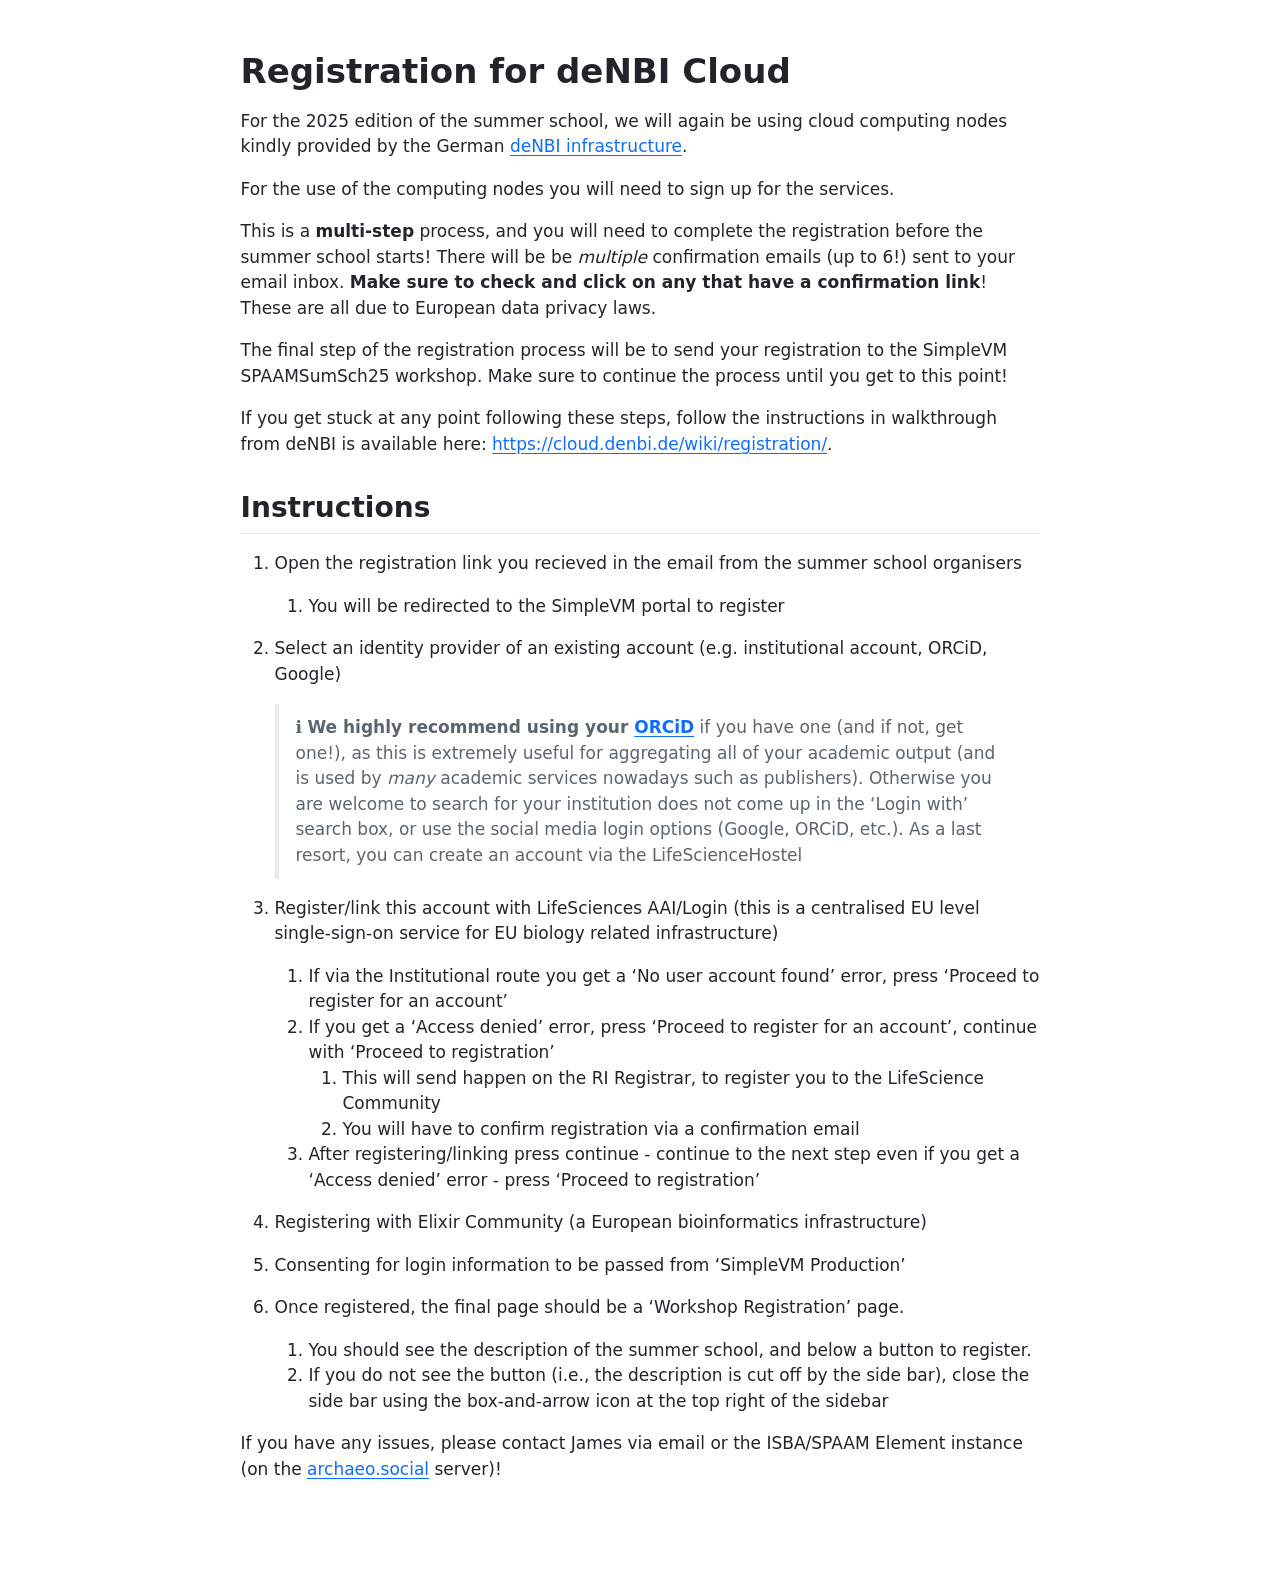
<file: docs/2025/denbi-registration.html>
<!DOCTYPE html>
<html xmlns="http://www.w3.org/1999/xhtml" lang="en" xml:lang="en"><head>

<meta charset="utf-8">
<meta name="generator" content="quarto-1.4.553">

<meta name="viewport" content="width=device-width, initial-scale=1.0, user-scalable=yes">


<title>denbi-registration</title>
<style>
code{white-space: pre-wrap;}
span.smallcaps{font-variant: small-caps;}
div.columns{display: flex; gap: min(4vw, 1.5em);}
div.column{flex: auto; overflow-x: auto;}
div.hanging-indent{margin-left: 1.5em; text-indent: -1.5em;}
ul.task-list{list-style: none;}
ul.task-list li input[type="checkbox"] {
  width: 0.8em;
  margin: 0 0.8em 0.2em -1em; /* quarto-specific, see https://github.com/quarto-dev/quarto-cli/issues/4556 */ 
  vertical-align: middle;
}
</style>


<script src="denbi-registration_files/libs/clipboard/clipboard.min.js"></script>
<script src="denbi-registration_files/libs/quarto-html/quarto.js"></script>
<script src="denbi-registration_files/libs/quarto-html/popper.min.js"></script>
<script src="denbi-registration_files/libs/quarto-html/tippy.umd.min.js"></script>
<script src="denbi-registration_files/libs/quarto-html/anchor.min.js"></script>
<link href="denbi-registration_files/libs/quarto-html/tippy.css" rel="stylesheet">
<link href="denbi-registration_files/libs/quarto-html/quarto-syntax-highlighting.css" rel="stylesheet" id="quarto-text-highlighting-styles">
<script src="denbi-registration_files/libs/bootstrap/bootstrap.min.js"></script>
<link href="denbi-registration_files/libs/bootstrap/bootstrap-icons.css" rel="stylesheet">
<link href="denbi-registration_files/libs/bootstrap/bootstrap.min.css" rel="stylesheet" id="quarto-bootstrap" data-mode="light">


</head>

<body class="fullcontent">

<div id="quarto-content" class="page-columns page-rows-contents page-layout-article">

<main class="content" id="quarto-document-content">




<section id="registration-for-denbi-cloud" class="level1">
<h1>Registration for deNBI Cloud</h1>
<p>For the 2025 edition of the summer school, we will again be using cloud computing nodes kindly provided by the German <a href="https://www.denbi.de/cloud">deNBI infrastructure</a>.</p>
<p>For the use of the computing nodes you will need to sign up for the services.</p>
<p>This is a <strong>multi-step</strong> process, and you will need to complete the registration before the summer school starts! There will be be <em>multiple</em> confirmation emails (up to 6!) sent to your email inbox. <strong>Make sure to check and click on any that have a confirmation link</strong>! These are all due to European data privacy laws.</p>
<p>The final step of the registration process will be to send your registration to the SimpleVM SPAAMSumSch25 workshop. Make sure to continue the process until you get to this point!</p>
<p>If you get stuck at any point following these steps, follow the instructions in walkthrough from deNBI is available here: <a href="https://cloud.denbi.de/wiki/registration/">https://cloud.denbi.de/wiki/registration/</a>.</p>
<section id="instructions" class="level2">
<h2 class="anchored" data-anchor-id="instructions">Instructions</h2>
<ol type="1">
<li><p>Open the registration link you recieved in the email from the summer school organisers <!-- This link should come from the SimpleVM workshop overview page - NOT on the central deNBI portal!--></p>
<ol type="1">
<li>You will be redirected to the SimpleVM portal to register</li>
</ol></li>
<li><p>Select an identity provider of an existing account (e.g.&nbsp;institutional account, ORCiD, Google)</p>
<blockquote class="blockquote">
<p>ℹ️ <strong>We highly recommend using your <a href="https://orcid.org/">ORCiD</a></strong> if you have one (and if not, get one!), as this is extremely useful for aggregating all of your academic output (and is used by <em>many</em> academic services nowadays such as publishers). Otherwise you are welcome to search for your institution does not come up in the ‘Login with’ search box, or use the social media login options (Google, ORCiD, etc.). As a last resort, you can create an account via the LifeScienceHostel</p>
</blockquote></li>
<li><p>Register/link this account with LifeSciences AAI/Login (this is a centralised EU level single-sign-on service for EU biology related infrastructure)</p>
<ol type="1">
<li>If via the Institutional route you get a ‘No user account found’ error, press ‘Proceed to register for an account’</li>
<li>If you get a ‘Access denied’ error, press ‘Proceed to register for an account’, continue with ‘Proceed to registration’
<ol type="1">
<li>This will send happen on the RI Registrar, to register you to the LifeScience Community</li>
<li>You will have to confirm registration via a confirmation email</li>
</ol></li>
<li>After registering/linking press continue - continue to the next step even if you get a ‘Access denied’ error - press ‘Proceed to registration’</li>
</ol></li>
<li><p>Registering with Elixir Community (a European bioinformatics infrastructure)</p></li>
<li><p>Consenting for login information to be passed from ‘SimpleVM Production’</p></li>
<li><p>Once registered, the final page should be a ‘Workshop Registration’ page.</p>
<ol type="1">
<li>You should see the description of the summer school, and below a button to register.</li>
<li>If you do not see the button (i.e., the description is cut off by the side bar), close the side bar using the box-and-arrow icon at the top right of the sidebar</li>
</ol></li>
</ol>
<p>If you have any issues, please contact James via email or the ISBA/SPAAM Element instance (on the <a href="https://www.isbarch.org/chat">archaeo.social</a> server)!</p>
</section>
</section>

</main>
<!-- /main column -->
<script id="quarto-html-after-body" type="application/javascript">
window.document.addEventListener("DOMContentLoaded", function (event) {
  const toggleBodyColorMode = (bsSheetEl) => {
    const mode = bsSheetEl.getAttribute("data-mode");
    const bodyEl = window.document.querySelector("body");
    if (mode === "dark") {
      bodyEl.classList.add("quarto-dark");
      bodyEl.classList.remove("quarto-light");
    } else {
      bodyEl.classList.add("quarto-light");
      bodyEl.classList.remove("quarto-dark");
    }
  }
  const toggleBodyColorPrimary = () => {
    const bsSheetEl = window.document.querySelector("link#quarto-bootstrap");
    if (bsSheetEl) {
      toggleBodyColorMode(bsSheetEl);
    }
  }
  toggleBodyColorPrimary();  
  const icon = "";
  const anchorJS = new window.AnchorJS();
  anchorJS.options = {
    placement: 'right',
    icon: icon
  };
  anchorJS.add('.anchored');
  const isCodeAnnotation = (el) => {
    for (const clz of el.classList) {
      if (clz.startsWith('code-annotation-')) {                     
        return true;
      }
    }
    return false;
  }
  const clipboard = new window.ClipboardJS('.code-copy-button', {
    text: function(trigger) {
      const codeEl = trigger.previousElementSibling.cloneNode(true);
      for (const childEl of codeEl.children) {
        if (isCodeAnnotation(childEl)) {
          childEl.remove();
        }
      }
      return codeEl.innerText;
    }
  });
  clipboard.on('success', function(e) {
    // button target
    const button = e.trigger;
    // don't keep focus
    button.blur();
    // flash "checked"
    button.classList.add('code-copy-button-checked');
    var currentTitle = button.getAttribute("title");
    button.setAttribute("title", "Copied!");
    let tooltip;
    if (window.bootstrap) {
      button.setAttribute("data-bs-toggle", "tooltip");
      button.setAttribute("data-bs-placement", "left");
      button.setAttribute("data-bs-title", "Copied!");
      tooltip = new bootstrap.Tooltip(button, 
        { trigger: "manual", 
          customClass: "code-copy-button-tooltip",
          offset: [0, -8]});
      tooltip.show();    
    }
    setTimeout(function() {
      if (tooltip) {
        tooltip.hide();
        button.removeAttribute("data-bs-title");
        button.removeAttribute("data-bs-toggle");
        button.removeAttribute("data-bs-placement");
      }
      button.setAttribute("title", currentTitle);
      button.classList.remove('code-copy-button-checked');
    }, 1000);
    // clear code selection
    e.clearSelection();
  });
    var localhostRegex = new RegExp(/^(?:http|https):\/\/localhost\:?[0-9]*\//);
    var mailtoRegex = new RegExp(/^mailto:/);
      var filterRegex = new RegExp('/' + window.location.host + '/');
    var isInternal = (href) => {
        return filterRegex.test(href) || localhostRegex.test(href) || mailtoRegex.test(href);
    }
    // Inspect non-navigation links and adorn them if external
 	var links = window.document.querySelectorAll('a[href]:not(.nav-link):not(.navbar-brand):not(.toc-action):not(.sidebar-link):not(.sidebar-item-toggle):not(.pagination-link):not(.no-external):not([aria-hidden]):not(.dropdown-item):not(.quarto-navigation-tool)');
    for (var i=0; i<links.length; i++) {
      const link = links[i];
      if (!isInternal(link.href)) {
        // undo the damage that might have been done by quarto-nav.js in the case of
        // links that we want to consider external
        if (link.dataset.originalHref !== undefined) {
          link.href = link.dataset.originalHref;
        }
      }
    }
  function tippyHover(el, contentFn, onTriggerFn, onUntriggerFn) {
    const config = {
      allowHTML: true,
      maxWidth: 500,
      delay: 100,
      arrow: false,
      appendTo: function(el) {
          return el.parentElement;
      },
      interactive: true,
      interactiveBorder: 10,
      theme: 'quarto',
      placement: 'bottom-start',
    };
    if (contentFn) {
      config.content = contentFn;
    }
    if (onTriggerFn) {
      config.onTrigger = onTriggerFn;
    }
    if (onUntriggerFn) {
      config.onUntrigger = onUntriggerFn;
    }
    window.tippy(el, config); 
  }
  const noterefs = window.document.querySelectorAll('a[role="doc-noteref"]');
  for (var i=0; i<noterefs.length; i++) {
    const ref = noterefs[i];
    tippyHover(ref, function() {
      // use id or data attribute instead here
      let href = ref.getAttribute('data-footnote-href') || ref.getAttribute('href');
      try { href = new URL(href).hash; } catch {}
      const id = href.replace(/^#\/?/, "");
      const note = window.document.getElementById(id);
      if (note) {
        return note.innerHTML;
      } else {
        return "";
      }
    });
  }
  const xrefs = window.document.querySelectorAll('a.quarto-xref');
  const processXRef = (id, note) => {
    // Strip column container classes
    const stripColumnClz = (el) => {
      el.classList.remove("page-full", "page-columns");
      if (el.children) {
        for (const child of el.children) {
          stripColumnClz(child);
        }
      }
    }
    stripColumnClz(note)
    if (id === null || id.startsWith('sec-')) {
      // Special case sections, only their first couple elements
      const container = document.createElement("div");
      if (note.children && note.children.length > 2) {
        container.appendChild(note.children[0].cloneNode(true));
        for (let i = 1; i < note.children.length; i++) {
          const child = note.children[i];
          if (child.tagName === "P" && child.innerText === "") {
            continue;
          } else {
            container.appendChild(child.cloneNode(true));
            break;
          }
        }
        if (window.Quarto?.typesetMath) {
          window.Quarto.typesetMath(container);
        }
        return container.innerHTML
      } else {
        if (window.Quarto?.typesetMath) {
          window.Quarto.typesetMath(note);
        }
        return note.innerHTML;
      }
    } else {
      // Remove any anchor links if they are present
      const anchorLink = note.querySelector('a.anchorjs-link');
      if (anchorLink) {
        anchorLink.remove();
      }
      if (window.Quarto?.typesetMath) {
        window.Quarto.typesetMath(note);
      }
      // TODO in 1.5, we should make sure this works without a callout special case
      if (note.classList.contains("callout")) {
        return note.outerHTML;
      } else {
        return note.innerHTML;
      }
    }
  }
  for (var i=0; i<xrefs.length; i++) {
    const xref = xrefs[i];
    tippyHover(xref, undefined, function(instance) {
      instance.disable();
      let url = xref.getAttribute('href');
      let hash = undefined; 
      if (url.startsWith('#')) {
        hash = url;
      } else {
        try { hash = new URL(url).hash; } catch {}
      }
      if (hash) {
        const id = hash.replace(/^#\/?/, "");
        const note = window.document.getElementById(id);
        if (note !== null) {
          try {
            const html = processXRef(id, note.cloneNode(true));
            instance.setContent(html);
          } finally {
            instance.enable();
            instance.show();
          }
        } else {
          // See if we can fetch this
          fetch(url.split('#')[0])
          .then(res => res.text())
          .then(html => {
            const parser = new DOMParser();
            const htmlDoc = parser.parseFromString(html, "text/html");
            const note = htmlDoc.getElementById(id);
            if (note !== null) {
              const html = processXRef(id, note);
              instance.setContent(html);
            } 
          }).finally(() => {
            instance.enable();
            instance.show();
          });
        }
      } else {
        // See if we can fetch a full url (with no hash to target)
        // This is a special case and we should probably do some content thinning / targeting
        fetch(url)
        .then(res => res.text())
        .then(html => {
          const parser = new DOMParser();
          const htmlDoc = parser.parseFromString(html, "text/html");
          const note = htmlDoc.querySelector('main.content');
          if (note !== null) {
            // This should only happen for chapter cross references
            // (since there is no id in the URL)
            // remove the first header
            if (note.children.length > 0 && note.children[0].tagName === "HEADER") {
              note.children[0].remove();
            }
            const html = processXRef(null, note);
            instance.setContent(html);
          } 
        }).finally(() => {
          instance.enable();
          instance.show();
        });
      }
    }, function(instance) {
    });
  }
      let selectedAnnoteEl;
      const selectorForAnnotation = ( cell, annotation) => {
        let cellAttr = 'data-code-cell="' + cell + '"';
        let lineAttr = 'data-code-annotation="' +  annotation + '"';
        const selector = 'span[' + cellAttr + '][' + lineAttr + ']';
        return selector;
      }
      const selectCodeLines = (annoteEl) => {
        const doc = window.document;
        const targetCell = annoteEl.getAttribute("data-target-cell");
        const targetAnnotation = annoteEl.getAttribute("data-target-annotation");
        const annoteSpan = window.document.querySelector(selectorForAnnotation(targetCell, targetAnnotation));
        const lines = annoteSpan.getAttribute("data-code-lines").split(",");
        const lineIds = lines.map((line) => {
          return targetCell + "-" + line;
        })
        let top = null;
        let height = null;
        let parent = null;
        if (lineIds.length > 0) {
            //compute the position of the single el (top and bottom and make a div)
            const el = window.document.getElementById(lineIds[0]);
            top = el.offsetTop;
            height = el.offsetHeight;
            parent = el.parentElement.parentElement;
          if (lineIds.length > 1) {
            const lastEl = window.document.getElementById(lineIds[lineIds.length - 1]);
            const bottom = lastEl.offsetTop + lastEl.offsetHeight;
            height = bottom - top;
          }
          if (top !== null && height !== null && parent !== null) {
            // cook up a div (if necessary) and position it 
            let div = window.document.getElementById("code-annotation-line-highlight");
            if (div === null) {
              div = window.document.createElement("div");
              div.setAttribute("id", "code-annotation-line-highlight");
              div.style.position = 'absolute';
              parent.appendChild(div);
            }
            div.style.top = top - 2 + "px";
            div.style.height = height + 4 + "px";
            div.style.left = 0;
            let gutterDiv = window.document.getElementById("code-annotation-line-highlight-gutter");
            if (gutterDiv === null) {
              gutterDiv = window.document.createElement("div");
              gutterDiv.setAttribute("id", "code-annotation-line-highlight-gutter");
              gutterDiv.style.position = 'absolute';
              const codeCell = window.document.getElementById(targetCell);
              const gutter = codeCell.querySelector('.code-annotation-gutter');
              gutter.appendChild(gutterDiv);
            }
            gutterDiv.style.top = top - 2 + "px";
            gutterDiv.style.height = height + 4 + "px";
          }
          selectedAnnoteEl = annoteEl;
        }
      };
      const unselectCodeLines = () => {
        const elementsIds = ["code-annotation-line-highlight", "code-annotation-line-highlight-gutter"];
        elementsIds.forEach((elId) => {
          const div = window.document.getElementById(elId);
          if (div) {
            div.remove();
          }
        });
        selectedAnnoteEl = undefined;
      };
        // Handle positioning of the toggle
    window.addEventListener(
      "resize",
      throttle(() => {
        elRect = undefined;
        if (selectedAnnoteEl) {
          selectCodeLines(selectedAnnoteEl);
        }
      }, 10)
    );
    function throttle(fn, ms) {
    let throttle = false;
    let timer;
      return (...args) => {
        if(!throttle) { // first call gets through
            fn.apply(this, args);
            throttle = true;
        } else { // all the others get throttled
            if(timer) clearTimeout(timer); // cancel #2
            timer = setTimeout(() => {
              fn.apply(this, args);
              timer = throttle = false;
            }, ms);
        }
      };
    }
      // Attach click handler to the DT
      const annoteDls = window.document.querySelectorAll('dt[data-target-cell]');
      for (const annoteDlNode of annoteDls) {
        annoteDlNode.addEventListener('click', (event) => {
          const clickedEl = event.target;
          if (clickedEl !== selectedAnnoteEl) {
            unselectCodeLines();
            const activeEl = window.document.querySelector('dt[data-target-cell].code-annotation-active');
            if (activeEl) {
              activeEl.classList.remove('code-annotation-active');
            }
            selectCodeLines(clickedEl);
            clickedEl.classList.add('code-annotation-active');
          } else {
            // Unselect the line
            unselectCodeLines();
            clickedEl.classList.remove('code-annotation-active');
          }
        });
      }
  const findCites = (el) => {
    const parentEl = el.parentElement;
    if (parentEl) {
      const cites = parentEl.dataset.cites;
      if (cites) {
        return {
          el,
          cites: cites.split(' ')
        };
      } else {
        return findCites(el.parentElement)
      }
    } else {
      return undefined;
    }
  };
  var bibliorefs = window.document.querySelectorAll('a[role="doc-biblioref"]');
  for (var i=0; i<bibliorefs.length; i++) {
    const ref = bibliorefs[i];
    const citeInfo = findCites(ref);
    if (citeInfo) {
      tippyHover(citeInfo.el, function() {
        var popup = window.document.createElement('div');
        citeInfo.cites.forEach(function(cite) {
          var citeDiv = window.document.createElement('div');
          citeDiv.classList.add('hanging-indent');
          citeDiv.classList.add('csl-entry');
          var biblioDiv = window.document.getElementById('ref-' + cite);
          if (biblioDiv) {
            citeDiv.innerHTML = biblioDiv.innerHTML;
          }
          popup.appendChild(citeDiv);
        });
        return popup.innerHTML;
      });
    }
  }
});
</script>
</div> <!-- /content -->




</body></html>
</file>
<file: docs/2025/denbi-registration_files/libs/quarto-html/tippy.css>
.tippy-box[data-animation=fade][data-state=hidden]{opacity:0}[data-tippy-root]{max-width:calc(100vw - 10px)}.tippy-box{position:relative;background-color:#333;color:#fff;border-radius:4px;font-size:14px;line-height:1.4;white-space:normal;outline:0;transition-property:transform,visibility,opacity}.tippy-box[data-placement^=top]>.tippy-arrow{bottom:0}.tippy-box[data-placement^=top]>.tippy-arrow:before{bottom:-7px;left:0;border-width:8px 8px 0;border-top-color:initial;transform-origin:center top}.tippy-box[data-placement^=bottom]>.tippy-arrow{top:0}.tippy-box[data-placement^=bottom]>.tippy-arrow:before{top:-7px;left:0;border-width:0 8px 8px;border-bottom-color:initial;transform-origin:center bottom}.tippy-box[data-placement^=left]>.tippy-arrow{right:0}.tippy-box[data-placement^=left]>.tippy-arrow:before{border-width:8px 0 8px 8px;border-left-color:initial;right:-7px;transform-origin:center left}.tippy-box[data-placement^=right]>.tippy-arrow{left:0}.tippy-box[data-placement^=right]>.tippy-arrow:before{left:-7px;border-width:8px 8px 8px 0;border-right-color:initial;transform-origin:center right}.tippy-box[data-inertia][data-state=visible]{transition-timing-function:cubic-bezier(.54,1.5,.38,1.11)}.tippy-arrow{width:16px;height:16px;color:#333}.tippy-arrow:before{content:"";position:absolute;border-color:transparent;border-style:solid}.tippy-content{position:relative;padding:5px 9px;z-index:1}
</file>
<file: docs/2025/denbi-registration_files/libs/quarto-html/quarto-syntax-highlighting.css>
/* quarto syntax highlight colors */
:root {
  --quarto-hl-ot-color: #003B4F;
  --quarto-hl-at-color: #657422;
  --quarto-hl-ss-color: #20794D;
  --quarto-hl-an-color: #5E5E5E;
  --quarto-hl-fu-color: #4758AB;
  --quarto-hl-st-color: #20794D;
  --quarto-hl-cf-color: #003B4F;
  --quarto-hl-op-color: #5E5E5E;
  --quarto-hl-er-color: #AD0000;
  --quarto-hl-bn-color: #AD0000;
  --quarto-hl-al-color: #AD0000;
  --quarto-hl-va-color: #111111;
  --quarto-hl-bu-color: inherit;
  --quarto-hl-ex-color: inherit;
  --quarto-hl-pp-color: #AD0000;
  --quarto-hl-in-color: #5E5E5E;
  --quarto-hl-vs-color: #20794D;
  --quarto-hl-wa-color: #5E5E5E;
  --quarto-hl-do-color: #5E5E5E;
  --quarto-hl-im-color: #00769E;
  --quarto-hl-ch-color: #20794D;
  --quarto-hl-dt-color: #AD0000;
  --quarto-hl-fl-color: #AD0000;
  --quarto-hl-co-color: #5E5E5E;
  --quarto-hl-cv-color: #5E5E5E;
  --quarto-hl-cn-color: #8f5902;
  --quarto-hl-sc-color: #5E5E5E;
  --quarto-hl-dv-color: #AD0000;
  --quarto-hl-kw-color: #003B4F;
}

/* other quarto variables */
:root {
  --quarto-font-monospace: SFMono-Regular, Menlo, Monaco, Consolas, "Liberation Mono", "Courier New", monospace;
}

pre > code.sourceCode > span {
  color: #003B4F;
}

code span {
  color: #003B4F;
}

code.sourceCode > span {
  color: #003B4F;
}

div.sourceCode,
div.sourceCode pre.sourceCode {
  color: #003B4F;
}

code span.ot {
  color: #003B4F;
  font-style: inherit;
}

code span.at {
  color: #657422;
  font-style: inherit;
}

code span.ss {
  color: #20794D;
  font-style: inherit;
}

code span.an {
  color: #5E5E5E;
  font-style: inherit;
}

code span.fu {
  color: #4758AB;
  font-style: inherit;
}

code span.st {
  color: #20794D;
  font-style: inherit;
}

code span.cf {
  color: #003B4F;
  font-style: inherit;
}

code span.op {
  color: #5E5E5E;
  font-style: inherit;
}

code span.er {
  color: #AD0000;
  font-style: inherit;
}

code span.bn {
  color: #AD0000;
  font-style: inherit;
}

code span.al {
  color: #AD0000;
  font-style: inherit;
}

code span.va {
  color: #111111;
  font-style: inherit;
}

code span.bu {
  font-style: inherit;
}

code span.ex {
  font-style: inherit;
}

code span.pp {
  color: #AD0000;
  font-style: inherit;
}

code span.in {
  color: #5E5E5E;
  font-style: inherit;
}

code span.vs {
  color: #20794D;
  font-style: inherit;
}

code span.wa {
  color: #5E5E5E;
  font-style: italic;
}

code span.do {
  color: #5E5E5E;
  font-style: italic;
}

code span.im {
  color: #00769E;
  font-style: inherit;
}

code span.ch {
  color: #20794D;
  font-style: inherit;
}

code span.dt {
  color: #AD0000;
  font-style: inherit;
}

code span.fl {
  color: #AD0000;
  font-style: inherit;
}

code span.co {
  color: #5E5E5E;
  font-style: inherit;
}

code span.cv {
  color: #5E5E5E;
  font-style: italic;
}

code span.cn {
  color: #8f5902;
  font-style: inherit;
}

code span.sc {
  color: #5E5E5E;
  font-style: inherit;
}

code span.dv {
  color: #AD0000;
  font-style: inherit;
}

code span.kw {
  color: #003B4F;
  font-style: inherit;
}

.prevent-inlining {
  content: "</";
}

/*# sourceMappingURL=debc5d5d77c3f9108843748ff7464032.css.map */
</file>
